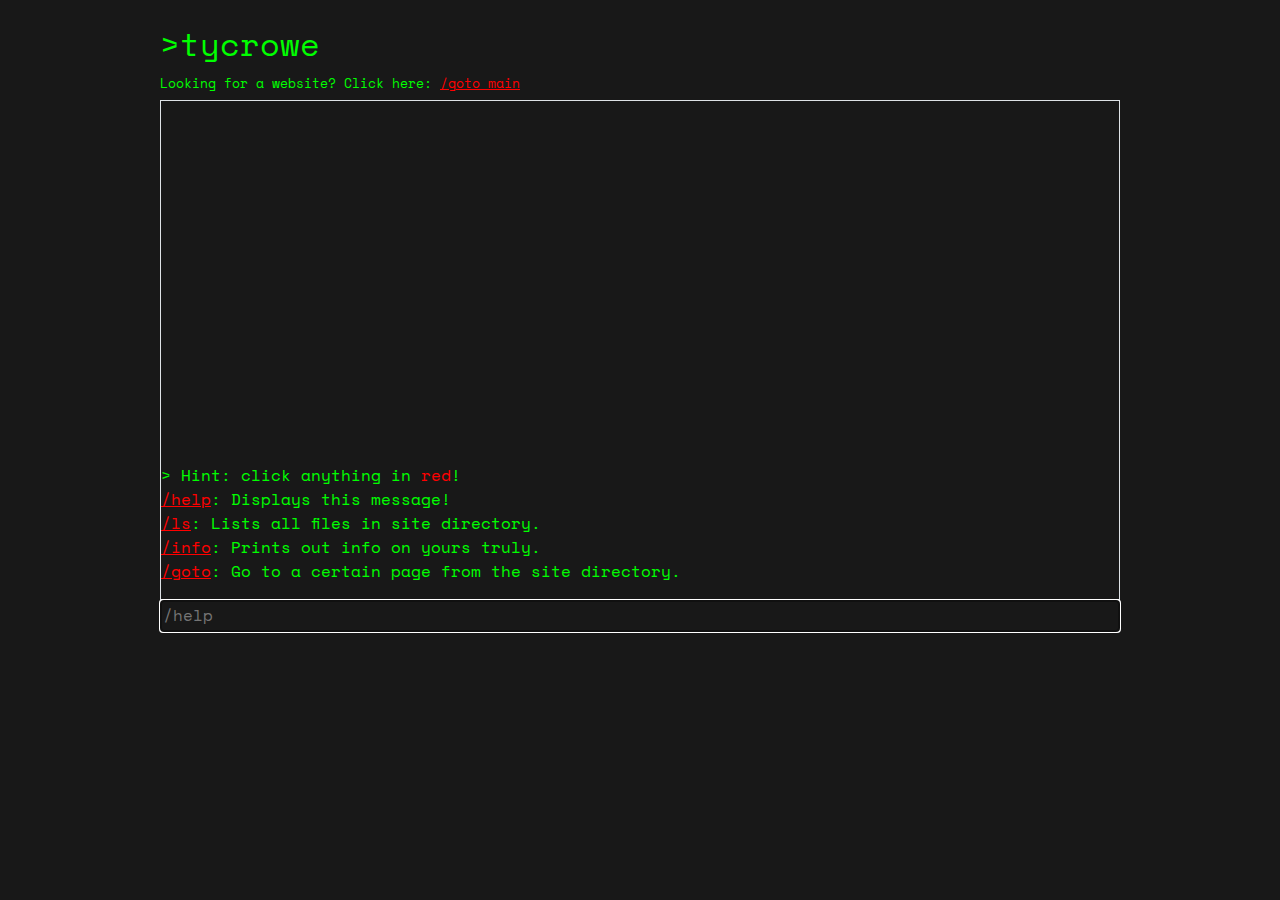
<file: index.html>
<!DOCTYPE html>
<html lang="en">
<head>
    <meta charset="UTF-8">
    <title>Tyler Crowe | Developer</title>

    <link href="external/css/bootstrap.min.css" rel="stylesheet">
    <link href="internal/css/parent.css" rel="stylesheet"/>
    <link href="internal/css/console.css" rel="stylesheet"/>
</head>
<body class="mx-auto">
<div class="mx-auto">
    <div class="d-sm-inline-flex">
        <h2 class="console-title">>tycrowe</h2>
        <canvas class="cursor-blink" data-color="lime" width="16" height="16"></canvas>
    </div>
    <div>
        <span class="console-subtitle">Looking for a website? Click here: <a class='command' data-command='goto main' data-console='index-console-input' href="internal/pages/main.html">/goto main</a></span>
    </div>
    <div class="console-box">
        <div class="console console-output border fadeIn" id="index-console-output"></div>
        <textarea class="console console-input border" id="index-console-input" data-output="index-console-output" autofocus="autofocus" placeholder="/help" maxlength="32"></textarea>
    </div>
</div>
<script src="external/js/jquery-3.6.0.min.js"></script>
<script src="internal/js/parent.js"></script>
<script src="internal/js/console.js"></script>
<script type="text/javascript">
    buildBlinkingCursors();
    buildTypedTexts();
    typeText();
</script>
</body>
</html>
</file>
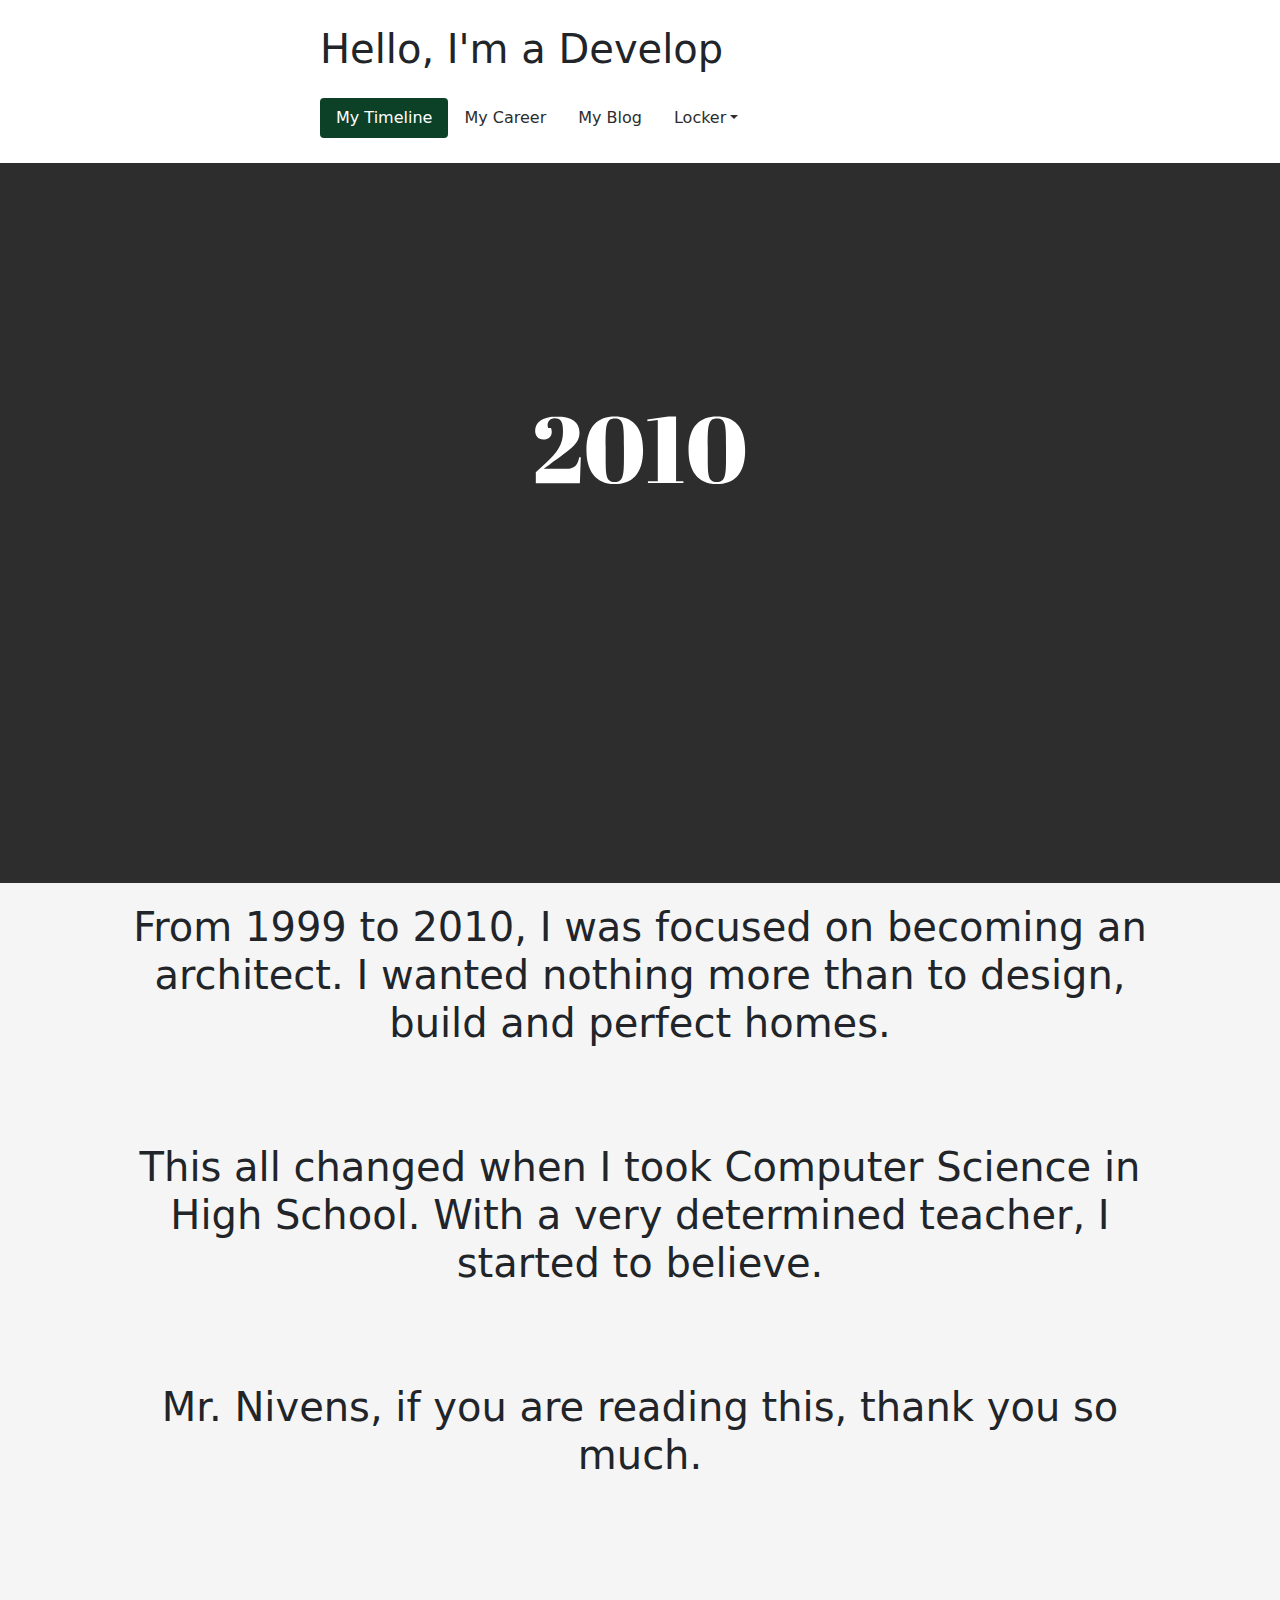
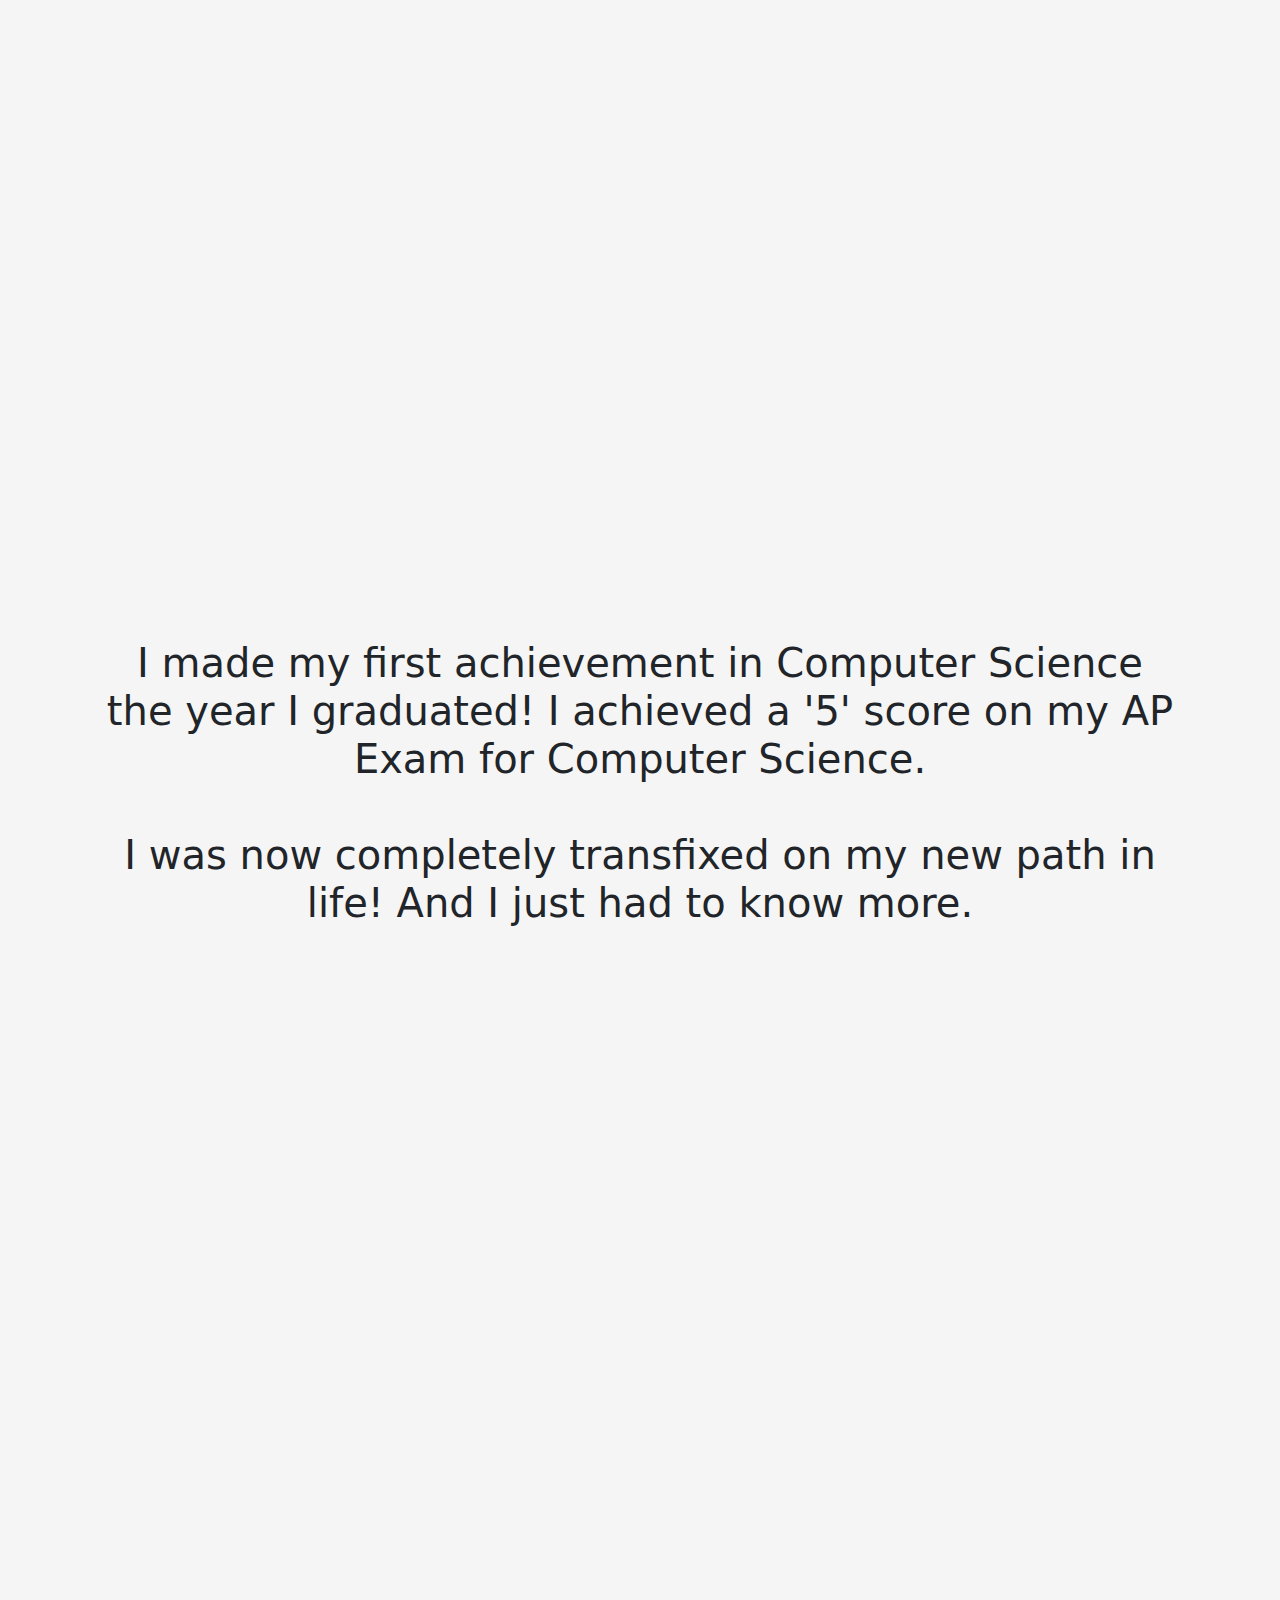
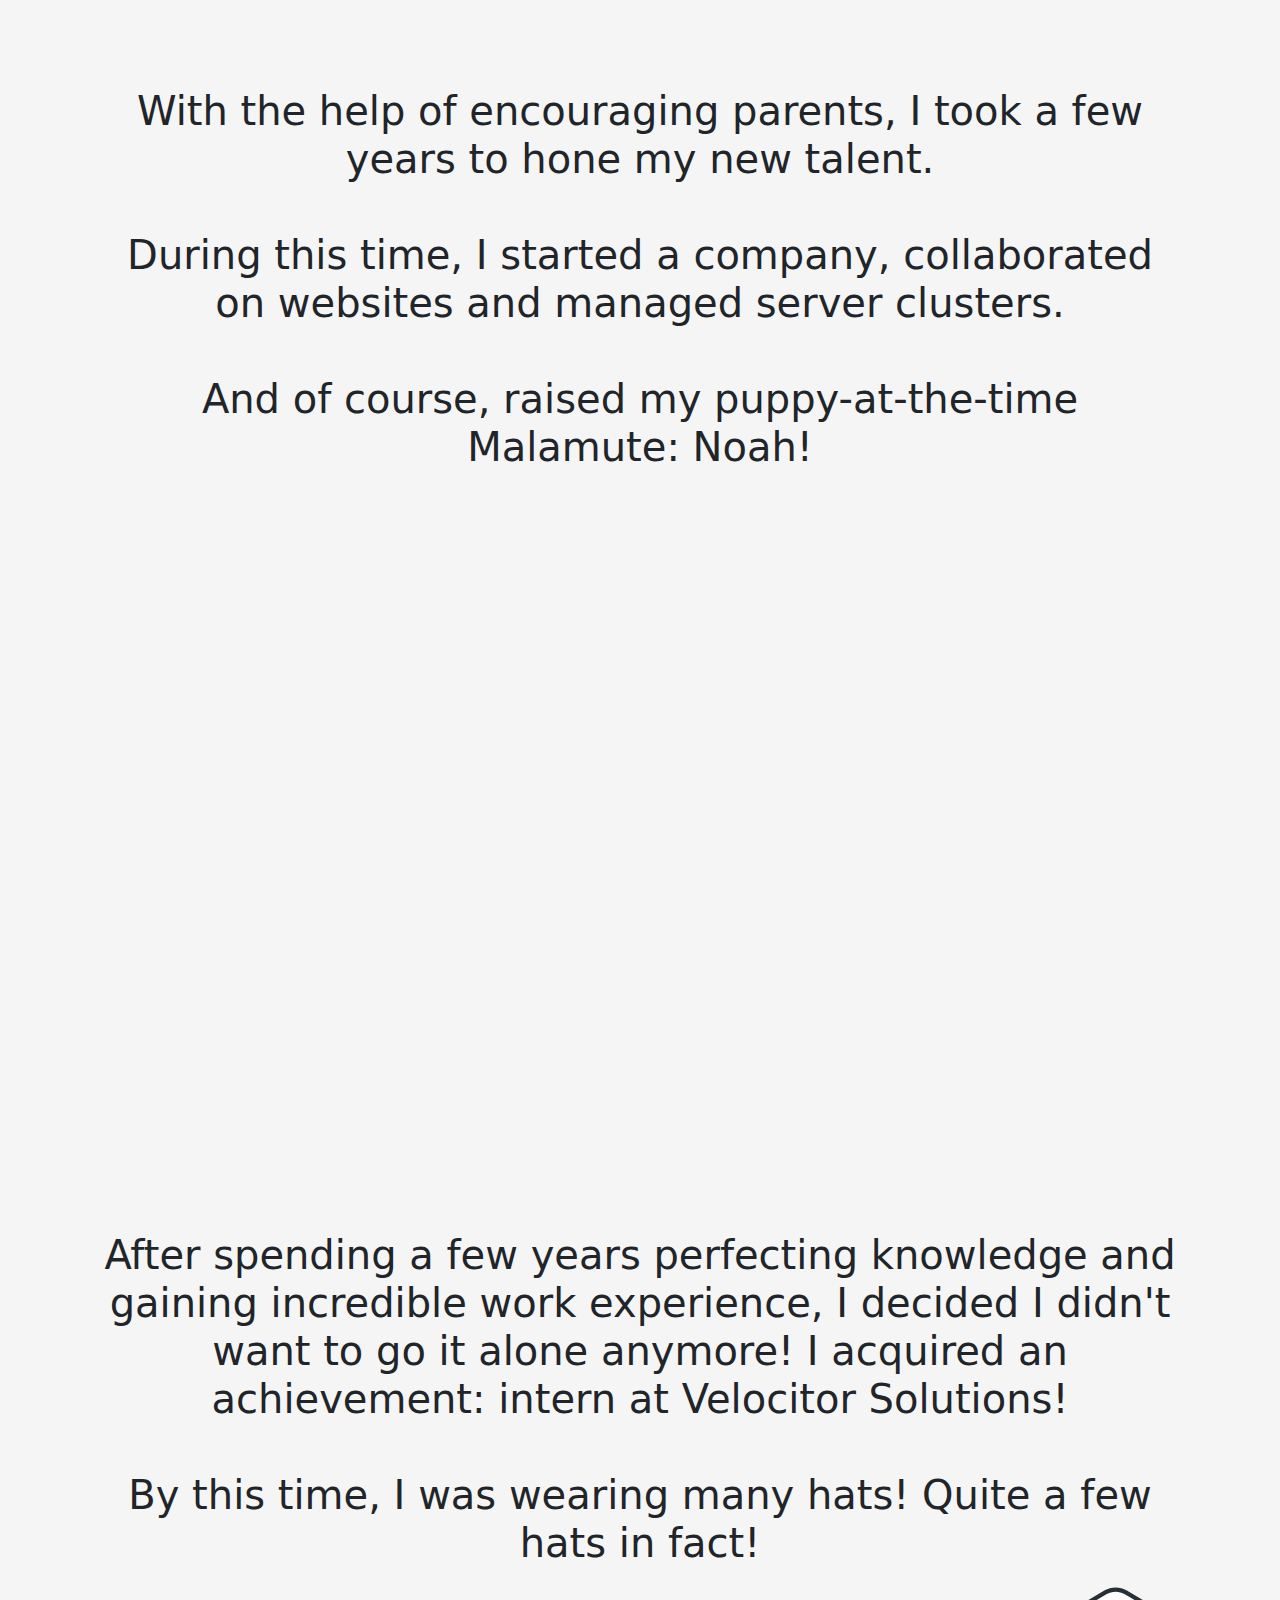
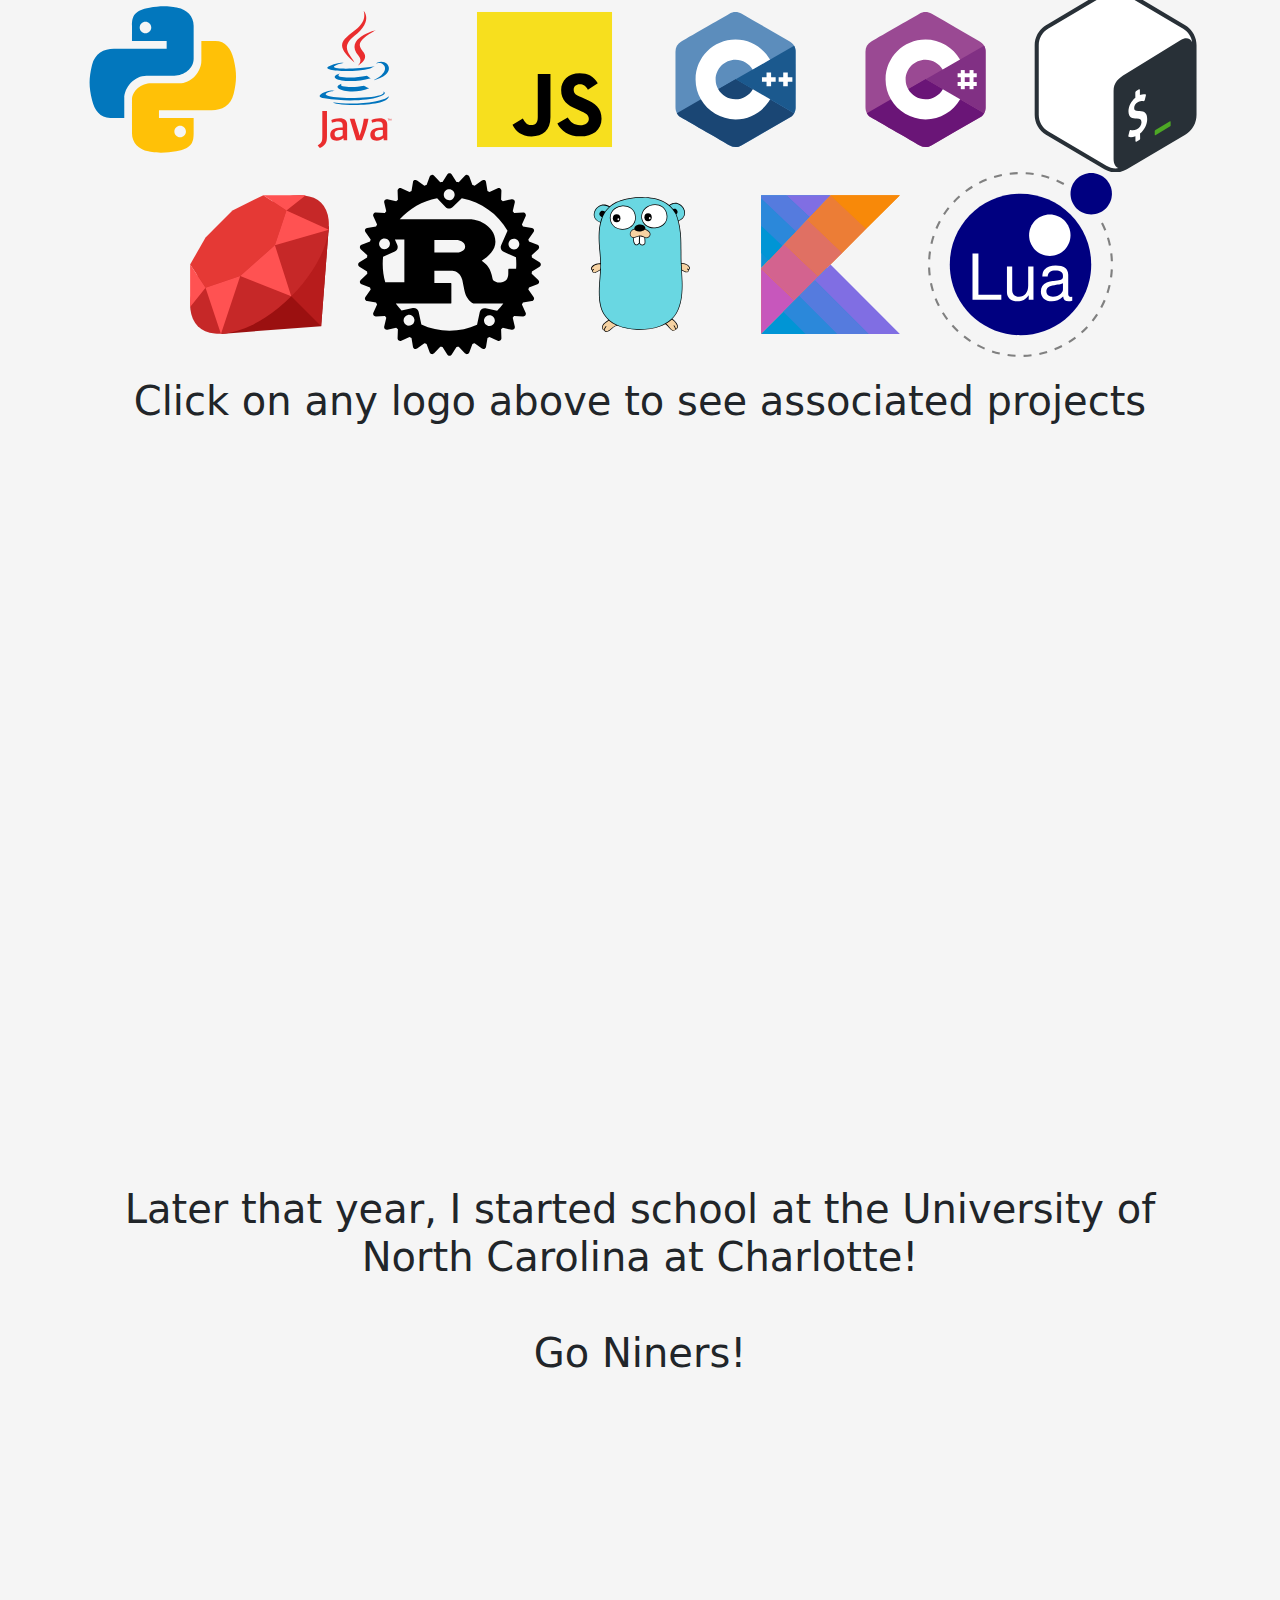
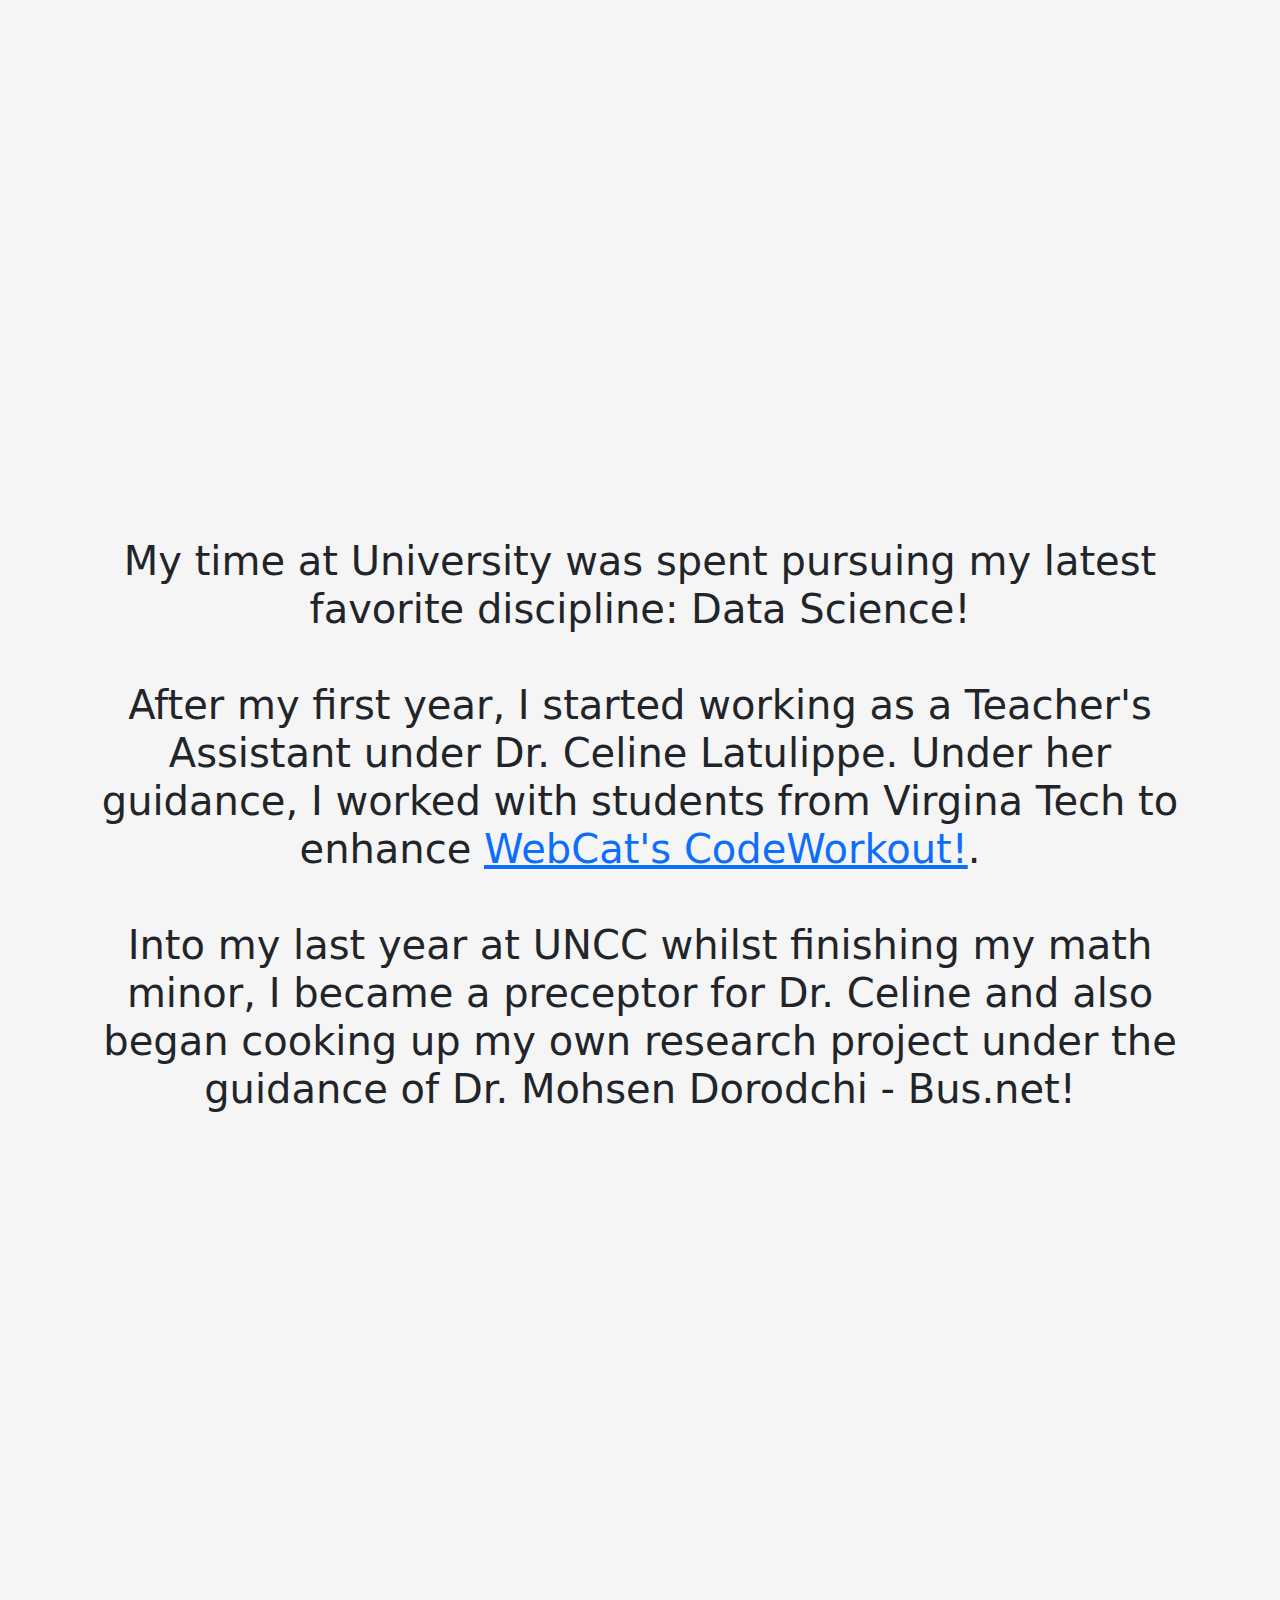
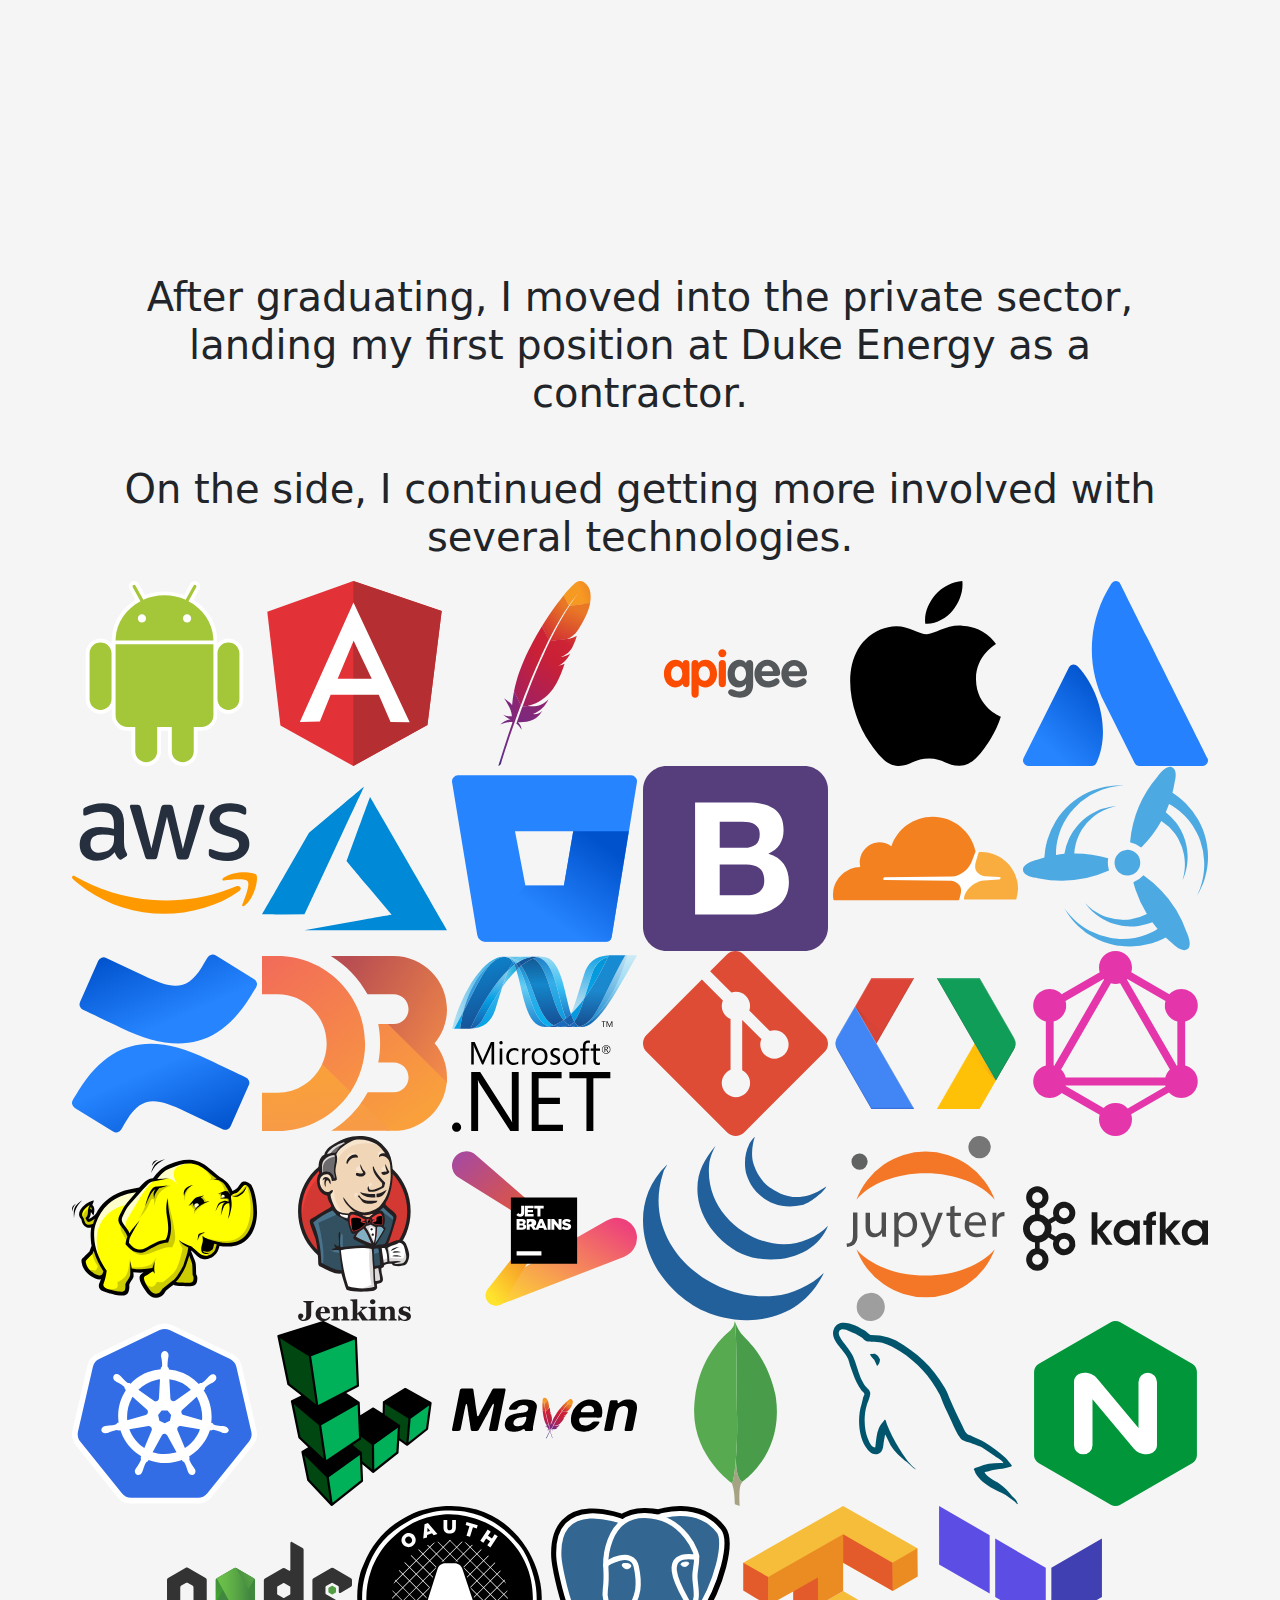
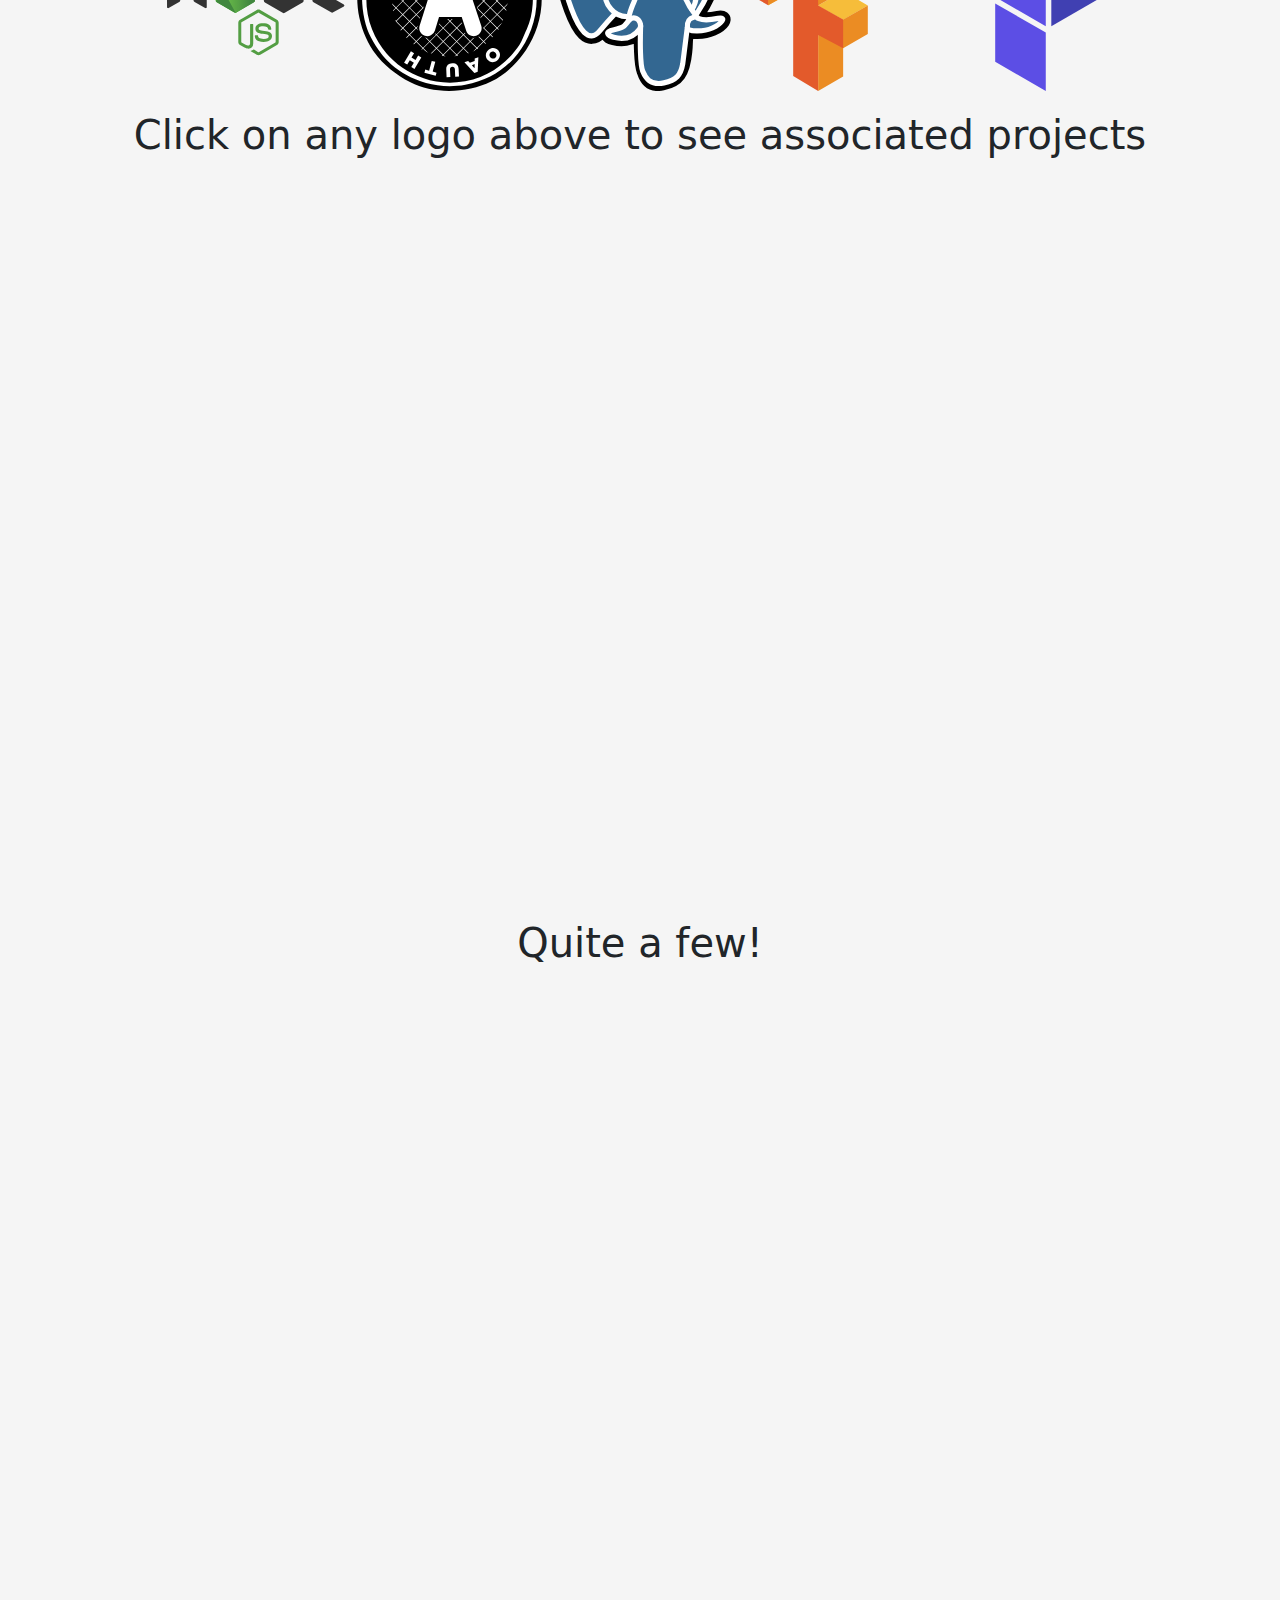
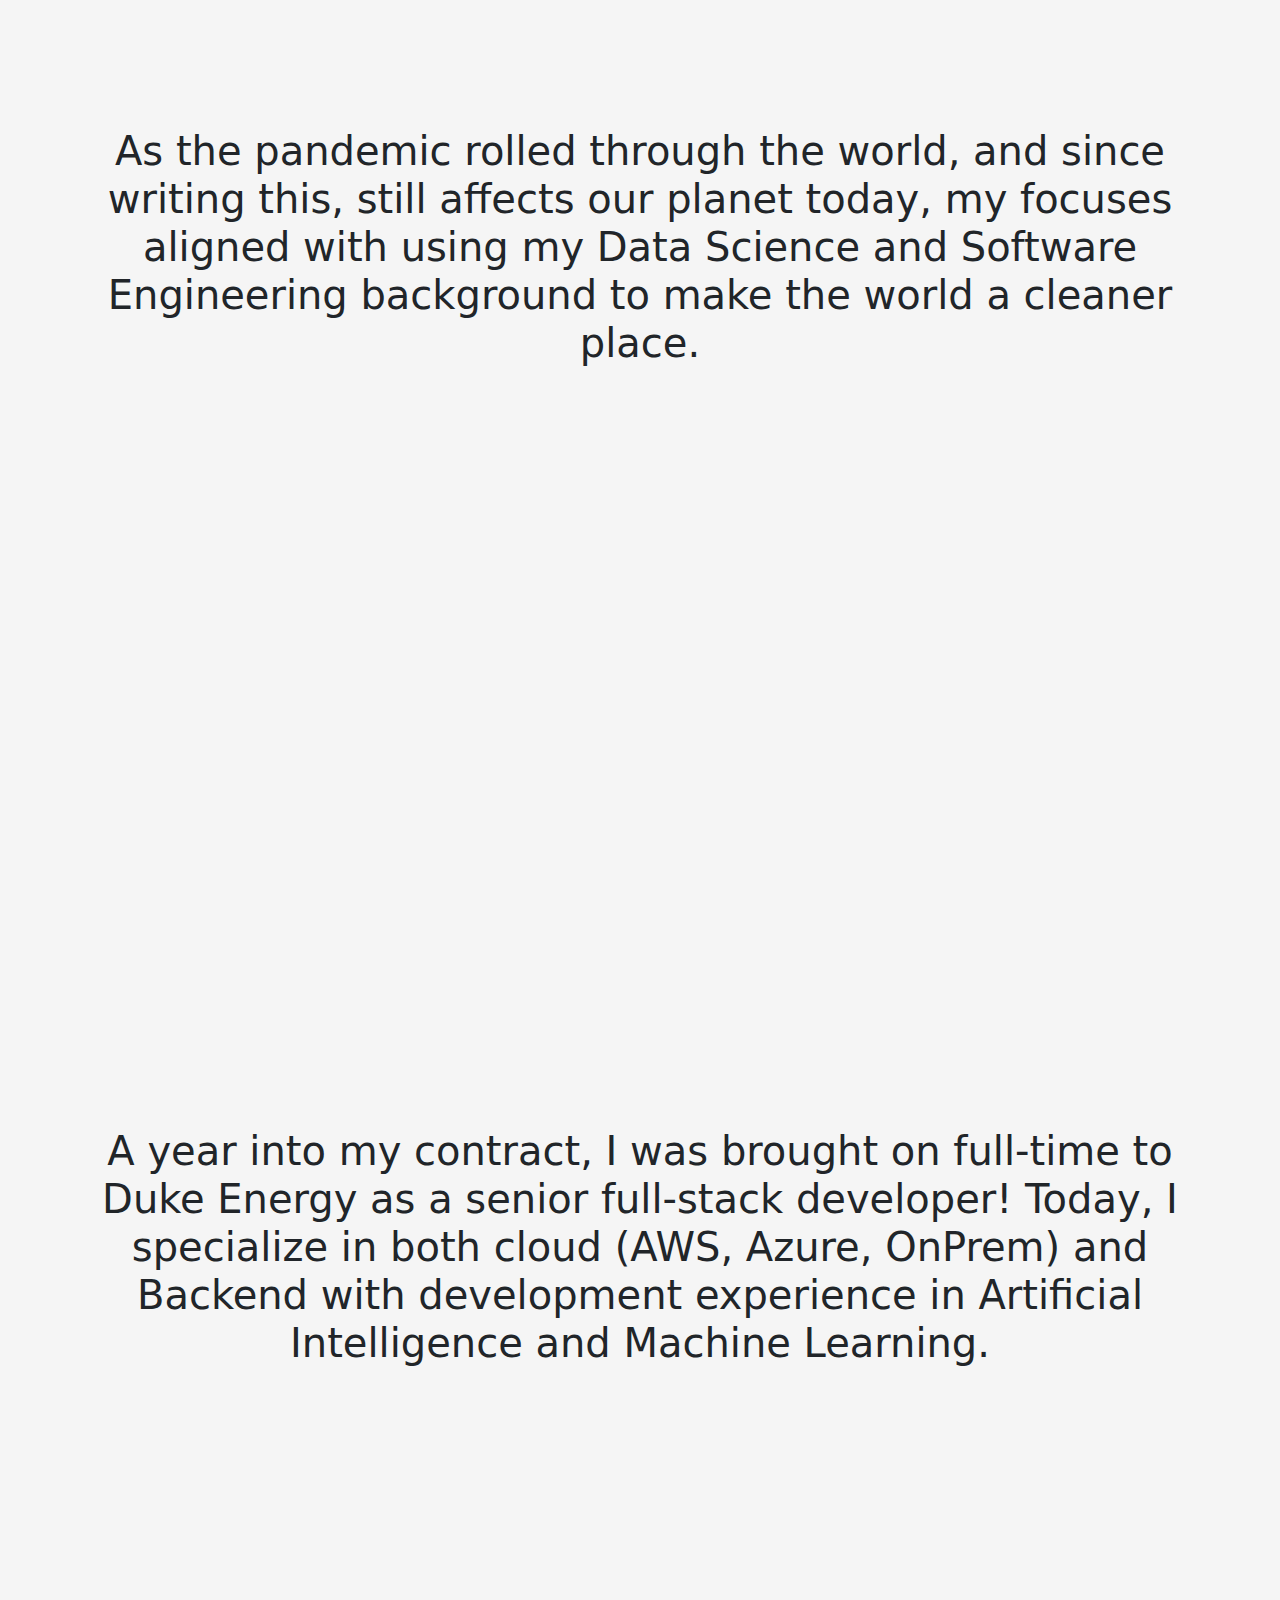
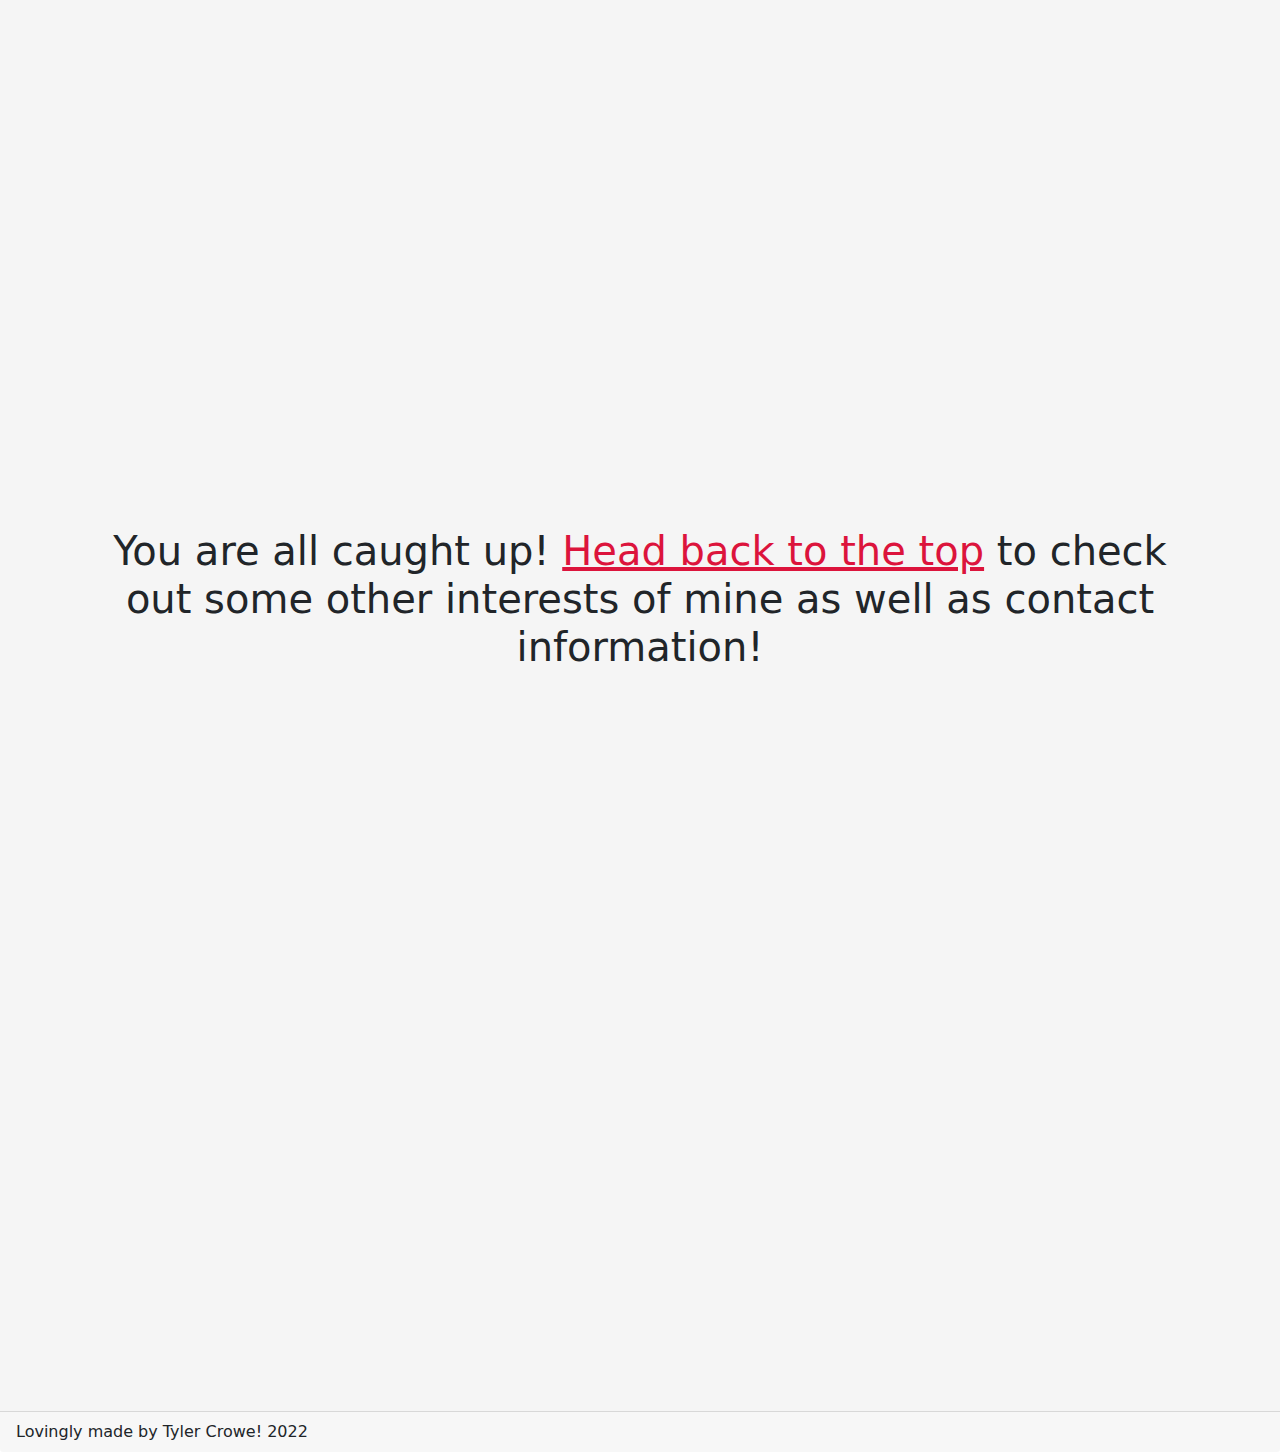
<file: internal/pages/main.html>
<!DOCTYPE html>
<html lang="en">
<head>
    <meta charset="UTF-8">
    <title>Tyler Crowe | My Timeline</title>

    <link href="../../external/css/bootstrap.min.css" rel="stylesheet">
    <link href="../css/parent.css" rel="stylesheet"/>
    <link href="../css/main.css" rel="stylesheet"/>
</head>
<body>
<div class="wrapper" style="width: 100%; margin-bottom: 0;">
    <div style="width: 50%" class="mx-auto" id="title">
        <div class="display-6">
            Hello, I'm <span id="typed-text-one" class="type-this" data-split-char="_">a Developer._ an Engineer._ a Scientist._ an Innovator.</span><canvas id="typed-text-one-cursor" class="cursor-blink" data-color="black" width="18" height="2"></canvas>
        </div>
        <div id="main-navigation">
            <ul class="nav nav-pills">
                <li class="nav-item">
                    <a class="nav-link active" href="#">My Timeline</a>
                </li>
                <li class="nav-item">
                    <a class="nav-link" href="#">My Career</a>
                </li>
                <li class="nav-item">
                    <a class="nav-link" href="#">My Blog</a>
                </li>
                <li class="nav-item dropdown">
                    <a class="nav-link dropdown-toggle" data-bs-toggle="dropdown" href="#" role="button" aria-expanded="false">Locker</a>
                    <ul class="dropdown-menu">
                        <li><a class="dropdown-item" href="#">Action</a></li>
                        <li><a class="dropdown-item" href="#">Another action</a></li>
                        <li><a class="dropdown-item" href="#">Something else here</a></li>
                        <li><hr class="dropdown-divider"></li>
                        <li><a class="dropdown-item" href="#">Separated link</a></li>
                    </ul>
                </li>
            </ul>
        </div>
    </div>
    <div id="scroll-screen">
        <div class="parallax-image virtual-height-80 parallax-2010">
        </div>
        <div class="parallax-component display-6">
            From 1999 to 2010, I was focused on becoming an architect. I wanted nothing more than to design, build and perfect homes.
            <br><br><br>
            This all changed when I took Computer Science in High School. With a very determined teacher, I started to believe.
            <br><br><br>
            Mr. Nivens, if you are reading this, thank you so much.
        </div>
        <div class="parallax-image virtual-height-80 parallax-2012"></div>
        <div class="parallax-component display-6">
            I made my first achievement in Computer Science the year I graduated! I achieved a '5' score on my AP Exam for Computer Science.
            <br><br>
            I was now completely transfixed on my new path in life! And I just had to know more.
        </div>
        <div class="parallax-image virtual-height-80 parallax-2013"></div>
        <div class="parallax-component display-6">
            With the help of encouraging parents, I took a few years to hone my new talent.
            <br><br>
            During this time, I started a company, collaborated on websites and managed server clusters.
            <br><br>
            And of course, raised my puppy-at-the-time Malamute: Noah!
        </div>
        <div class="parallax-image virtual-height-80 parallax-2016"></div>
        <div class="parallax-component display-6">
            After spending a few years perfecting knowledge and gaining incredible work experience, I decided I didn't want to go it alone anymore! I acquired an achievement: intern at Velocitor Solutions!
            <br><br>
            By this time, I was wearing many hats! Quite a few hats in fact!
        </div>
        <div class="parallax-component-img">
            <img data-group="1" class="logo" id="logo-python" src="../img/pls/python.svg" alt="Python"/>
            <img data-group="1" class="logo" id="logo-java" src="../img/pls/java.svg" alt="Java"/>
            <img data-group="1" class="logo" id="logo-javascript" src="../img/pls/javascript.svg" alt="JavaScript"/>
            <img data-group="1" class="logo" id="logo-cpp" src="../img/pls/c++.svg" alt="C++"/>
            <img data-group="1" class="logo" id="logo-csharp" src="../img/pls/csharp.svg" alt="C#"/>
            <img data-group="1" class="logo" id="logo-bash" src="../img/pls/bash.svg" alt="Bash"/>
            <img data-group="1" class="logo" id="logo-ruby" src="../img/pls/ruby.svg" alt="Ruby"/>
            <img data-group="1" class="logo" id="logo-rust" src="../img/pls/rust.svg" alt="Rust"/>
            <img data-group="1" class="logo" id="logo-go" src="../img/pls/go.svg" alt="Go"/>
            <img data-group="1" class="logo" id="logo-kotlin" src="../img/pls/kotlin.svg" alt="Kotlin"/>
            <img data-group="1" class="logo" id="logo-lua" src="../img/pls/lua.svg" alt="Lua"/>
        </div>
        <div class="parallax-component display-6" id="logo-block-subtitle-1">
            Click on any logo above to see associated projects
        </div>
        <div class="parallax-image virtual-height-80 parallax-2016"></div>
        <div class="parallax-component display-6">
            Later that year, I started school at the University of North Carolina at Charlotte!
            <br><br>
            Go Niners!
        </div>
        <div class="parallax-image virtual-height-80 parallax-uncc"></div>
        <div class="parallax-component display-6">
            My time at University was spent pursuing my latest favorite discipline: Data Science!
            <br><br>
            After my first year, I started working as a Teacher's Assistant under Dr. Celine Latulippe. Under her guidance, I worked with students from Virgina Tech to enhance <a href="https://github.com/web-cat/code-workout">WebCat's CodeWorkout!</a>.
            <br><br>
            Into my last year at UNCC whilst finishing my math minor, I became a preceptor for Dr. Celine and also began cooking up my own research project under the guidance of Dr. Mohsen Dorodchi - Bus.net!
        </div>
        <div class="parallax-image virtual-height-80 parallax-2019"></div>
        <div class="parallax-component display-6">
            After graduating, I moved into the private sector, landing my first position at Duke Energy as a contractor.
            <br><br>
            On the side, I continued getting more involved with several technologies.
        </div>
        <div class="parallax-component-img">
            <img data-group="2" class="logo" title="android" id="logo-android-icon" src="../img/techs/android-icon.svg" alt="Android"/>
            <img data-group="2" class="logo" title="angular" id="logo-angular-icon" src="../img/techs/angular-icon.svg" alt="Angular"/>
            <img data-group="2" class="logo" title="apache" id="logo-apache" src="../img/techs/apache.svg" alt="Apache"/>
            <img data-group="2" class="logo" title="apigee" id="logo-apigee" src="../img/techs/apigee.svg" alt="Apigee"/>
            <img data-group="2" class="logo" title="apple" id="logo-apple" src="../img/techs/apple.svg" alt="Apple"/>
            <img data-group="2" class="logo" title="atlassian" id="logo-atlassian" src="../img/techs/atlassian.svg" alt="Atlassian"/>
            <img data-group="2" class="logo" title="aws" id="logo-aws" src="../img/techs/aws.svg" alt="Aws"/>
            <img data-group="2" class="logo" title="azure" id="logo-azure-icon" src="../img/techs/azure-icon.svg" alt="Azure"/>
            <img data-group="2" class="logo" title="bitbucket" id="logo-bitbucket" src="../img/techs/bitbucket.svg" alt="Bitbucket"/>
            <img data-group="2" class="logo" title="bootstrap" id="logo-bootstrap" src="../img/techs/bootstrap.svg" alt="Bootstrap"/>
            <img data-group="2" class="logo" title="cloudflare" id="logo-cloudflare" src="../img/techs/cloudflare.svg" alt="Cloudflare"/>
            <img data-group="2" class="logo" title="concourse" id="logo-concourse" src="../img/techs/concourse.svg" alt="Concourse"/>
            <img data-group="2" class="logo" title="confluence" id="logo-confluence" src="../img/techs/confluence.svg" alt="Confluence"/>
            <img data-group="2" class="logo" title="d3" id="logo-d3" src="../img/techs/d3.svg" alt="D3"/>
            <img data-group="2" class="logo" title="dotnet" id="logo-dotnet" src="../img/techs/dotnet.svg" alt="Dotnet"/>
            <img data-group="2" class="logo" title="git" id="logo-git-icon" src="../img/techs/git-icon.svg" alt="Git"/>
            <img data-group="2" class="logo" title="google-developers" id="logo-google-developers-icon.svg" src="../img/techs/google-developers-icon.svg" alt="Google-Developers"/>
            <img data-group="2" class="logo" title="graphql" id="logo-graphql" src="../img/techs/graphql.svg" alt="Graphql"/>
            <img data-group="2" class="logo" title="hadoop" id="logo-hadoop" src="../img/techs/hadoop.svg" alt="Hadoop"/>
            <img data-group="2" class="logo" title="jenkins" id="logo-jenkins" src="../img/techs/jenkins.svg" alt="Jenkins"/>
            <img data-group="2" class="logo" title="jetbrains" id="logo-jetbrains" src="../img/techs/jetbrains.svg" alt="Jetbrains"/>
            <img data-group="2" class="logo" title="jquery" id="logo-jquery-icon" src="../img/techs/jquery-icon.svg" alt="Jquery"/>
            <img data-group="2" class="logo" title="jupyter" id="logo-jupyter" src="../img/techs/jupyter.svg" alt="Jupyter"/>
            <img data-group="2" class="logo" title="kafka" id="logo-kafka" src="../img/techs/kafka.svg" alt="Kafka"/>
            <img data-group="2" class="logo" title="kubernetes" id="logo-kubernetes" src="../img/techs/kubernetes.svg" alt="Kubernetes"/>
            <img data-group="2" class="logo" title="linode" id="logo-linode" src="../img/techs/linode.svg" alt="Linode"/>
            <img data-group="2" class="logo" title="maven" id="logo-maven" src="../img/techs/maven.svg" alt="Maven"/>
            <img data-group="2" class="logo" title="mongodb" id="logo-mongodb-icon" src="../img/techs/mongodb-icon.svg" alt="Mongodb"/>
            <img data-group="2" class="logo" title="mysql" id="logo-mysql" src="../img/techs/mysql.svg" alt="Mysql"/>
            <img data-group="2" class="logo" title="nginx" id="logo-nginx-icon" src="../img/techs/nginx-icon.svg" alt="Nginx"/>
            <img data-group="2" class="logo" title="nodejs" id="logo-nodejs" src="../img/techs/nodejs.svg" alt="Nodejs"/>
            <img data-group="2" class="logo" title="oauth" id="logo-oauth" src="../img/techs/oauth.svg" alt="Oauth"/>
            <img data-group="2" class="logo" title="postgres" id="logo-postgres" src="../img/techs/postgresql.svg" alt="Postgres"/>
            <img data-group="2" class="logo" title="tensorflow" id="logo-tensorflow" src="../img/techs/tensorflow.svg" alt="Tensorflow"/>
            <img data-group="2" class="logo" title="terraform" id="logo-terraform" src="../img/techs/terraform.svg" alt="Terraform"/>
        </div>
        <div data-group="2" class="parallax-component display-6" id="logo-block-subtitle-2">
            Click on any logo above to see associated projects
        </div>
        <div class="parallax-image virtual-height-80 parallax-2019"></div>
        <div class="parallax-component display-6">
            Quite a few!
        </div>
        <div class="parallax-image virtual-height-80 parallax-2020"></div>
        <div class="parallax-component display-6">
            As the pandemic rolled through the world, and since writing this, still affects our planet today, my focuses aligned with using my Data Science and Software Engineering background to make the world a cleaner place.
        </div>
        <div class="parallax-image virtual-height-80 parallax-2021"></div>
        <div class="parallax-component display-6">
            A year into my contract, I was brought on full-time to Duke Energy as a senior full-stack developer! Today, I specialize in both cloud (AWS, Azure, OnPrem) and Backend with development experience in Artificial Intelligence and Machine Learning.
        </div>
        <div class="parallax-image virtual-height-80 parallax-present"></div>
        <div class="parallax-component display-6">
            You are all caught up! <a class="link-to-the-top" onclick="scrollTopTheTopNicely()">Head back to the top</a> to check out some other interests of mine as well as contact information!
        </div>
        <div class="parallax-image virtual-height-80 parallax-present"></div>
    </div>
    <div class="card-footer">
        Lovingly made by Tyler Crowe! 2022
    </div>
</div>
<script src="../../external/js/jquery-3.6.0.min.js"></script>
<script src="../../external/js/bootstrap.bundle.min.js"></script>
<script src="../js/parent.js"></script>
<script src="../js/main.js"></script>
</body>
</html>
</file>
<file: internal/css/parent.css>
@font-face {
    font-family: 'SpaceMono-Regular';
    src: url('../fonts/SpaceMono-Regular.ttf') format('truetype');
    font-weight: normal;
    font-style: normal;
}

.wrapper {
    margin: 25px 0;
}

.cursor-blink {
    margin-left: 1px;
}

.link-to-the-top {
    color: crimson;
    text-decoration: underline;
    cursor: pointer;
}
</file>
<file: internal/css/console.css>
/* CSS for a console-like page */

html {
    margin: 0 auto;
    padding: 0;

}

body {
    background-color: #181818;
    margin-top: 25px;
    width: 75%;
}

.console-title {
    color: lime;
    font-family: SpaceMono-Regular, monospace;
}

.console-subtitle {
    color: lime;
    font-size: 13px;
    font-family: SpaceMono-Regular, monospace;
}

.console-title-canvas {
    margin-left: 3px;
}

.console-box {
    margin: 5px 0;
}

.console-box .console {
    resize: none;
    width: 100%;
    color: lime;
    font-size: 16px;
    text-align: start;
    background-color: #181818;
    font-family: SpaceMono-Regular, monospace;
    border: none;
}

.console-output {
    overflow-y: hidden;
    height: 500px;
    display: flex;
    justify-content: flex-end;
    flex-direction: column;
}

.console-output img {
    width: 250px;
}

a.command {
    color: red;
}

a.command:hover {
    color: white;
    cursor: default;
}

.console-input {
    height: 32px;
}
</file>
<file: internal/css/main.css>
body,html {
    background-color: white;
}

#main-navigation {
    margin: 25px 0;
    background-color: white;
}

#main-navigation .nav-item .nav-link {
    color: #2d2d2d;
}

#main-navigation .nav-item .nav-link.active {
    color: white;
    background-color: #0c4128;
}

#scroll-screen {
    background-color: whitesmoke;
    overflow-x: hidden;
}

/*
    Floating images
 */
#scroll-screen img.floating-image {
    position: absolute;
    width: 5%;
}

.parallax-component-img {
    position: relative;
    text-align: center;
    width: 100%;
    z-index: 10;
}

.logo {
    cursor: pointer;
    width: 185px;
    height: 185px;
}

.logo:active {
    transform:scale(0.8);
    box-shadow:2px 2px 10px rgba(0,0,0,0.3);
}

.parallax-component {
    position: relative;
    padding: 20px 100px;
    text-align: center;
    background-color: whitesmoke;
    z-index: 10;
}

.parallax-image {
    background-attachment: fixed;
    background-position: center;
    background-repeat: no-repeat;
    background-size: cover;
}

.virtual-height-10 {
    height: 10vh;
}

.virtual-height-20 {
    height: 20vh;
}

.virtual-height-25 {
    height: 35vh;
}

.virtual-height-40 {
    height: 40vh;
}

.virtual-height-50 {
    height: 50vh;
}

.virtual-height-60 {
    height: 60vh;
}

.virtual-height-70 {
    height: 70vh;
}

.virtual-height-80 {
    height: 80vh;
}

.virtual-height-90 {
    height: 90vh;
}

.virtual-height-100 {
    height: 100vh;
}

.parallax-2010 {
    background-image: url("../img/years/2010.svg");
}

.parallax-2012 {
    background-image: url("../img/years/2012.svg");
}

.parallax-2013 {
    background-image: url("../img/years/2013.svg");
}

.parallax-2014 {
    background-image: url("../img/years/2014.svg");
}

.parallax-2015 {
    background-image: url("../img/years/2015.svg");
}

.parallax-2016 {
    background-image: url("../img/years/2016.svg");
}

.parallax-2018 {
    background-image: url("../img/years/2018.svg");
}

.parallax-2019 {
    background-image: url("../img/years/2019.svg");
}

.parallax-2020 {
    background-image: url("../img/years/2020.svg");
}

.parallax-2021 {
    background-image: url("../img/years/2021.svg");
}

.parallax-2022 {
    background-image: url("../img/years/2022.svg");
}

.parallax-present {
    background-image: url("../img/years/Present.svg");
}

.parallax-code {
    background-image: url("../img/code0.svg");
}

.parallax-uncc {
    background-image: url("../img/uncc0.jpeg");
}

.parallax-component[id^='logo-block-subtitle'] div {
    font-size: medium;
}
</file>
